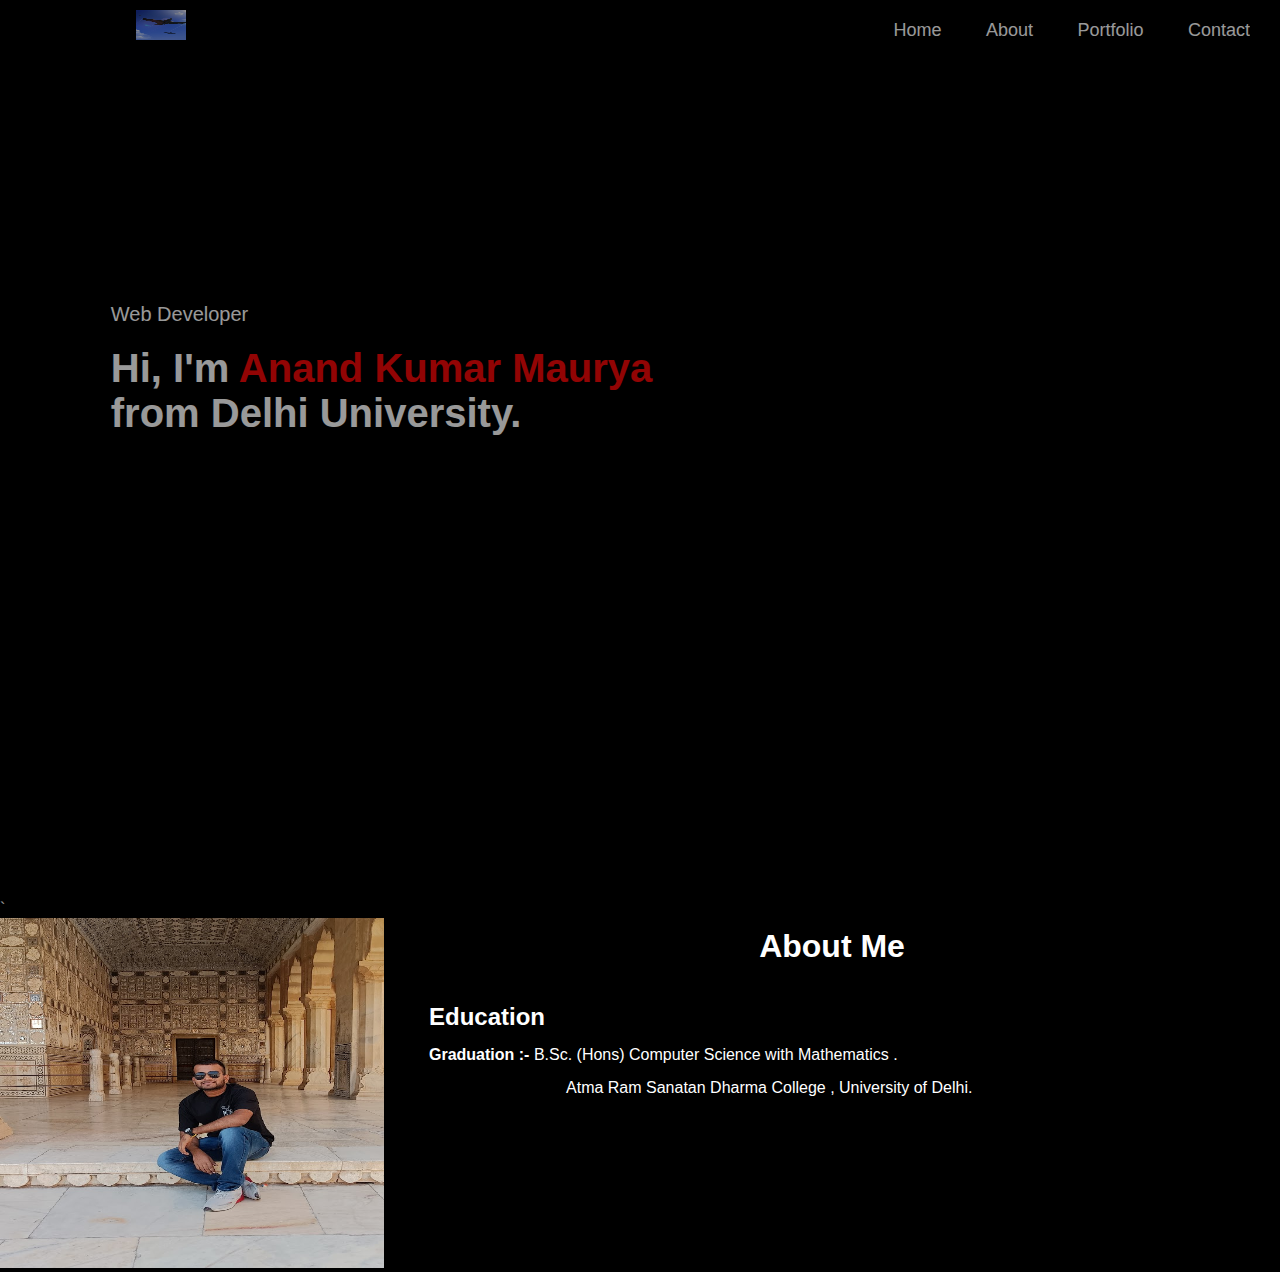
<file: portfolio/index.html>
<!DOCTYPE html>
<html lang="en">
<head>
    <meta charset="UTF-8">
    <meta name="viewport" content="width=device-width, initial-scale=1.0">
    <title>Personal Portfolio</title>
    <link rel="stylesheet" href="style.css">    
</head>
<body>
    <div id="main">
        
        <div id="header"> 
            <div id="container">
                <nav>
                    <img src="../bg.jpg" alt="">
                    <ul>
                        <li><a href="">Home</a></li>
                        <li><a href="">About</a></li>
                        <li><a href="">Portfolio</a></li>
                        <li><a href="">Contact</a></li>
                    </ul>
                </nav>

                <div class="header-text">
                    <p>Web Developer</p>
                    <h1>Hi, I'm <span>Anand Kumar Maurya</span> <br>from Delhi University.</h1>
                </div>
            </div>
    `   </div><br>
        
        <div id="about">
            <div id="img-div">
                <img src="aboutImg.jpg" alt="anand" height="350px" width="100%">
            </div>
            <div id="right-div">
                <div id="rtop"><h1>About Me</h1></div>
                <div id="rbottom"> <h2>Education</h2>
                        <p><b>Graduation :- </b>B.Sc. (Hons) Computer Science 
                            with Mathematics .
                        </p>
                        <p id="clgname">Atma Ram Sanatan Dharma College , University of Delhi.</p>
                
                </div>
            </div>

        </div>


    
    </div>
</body>
</html>
</file>
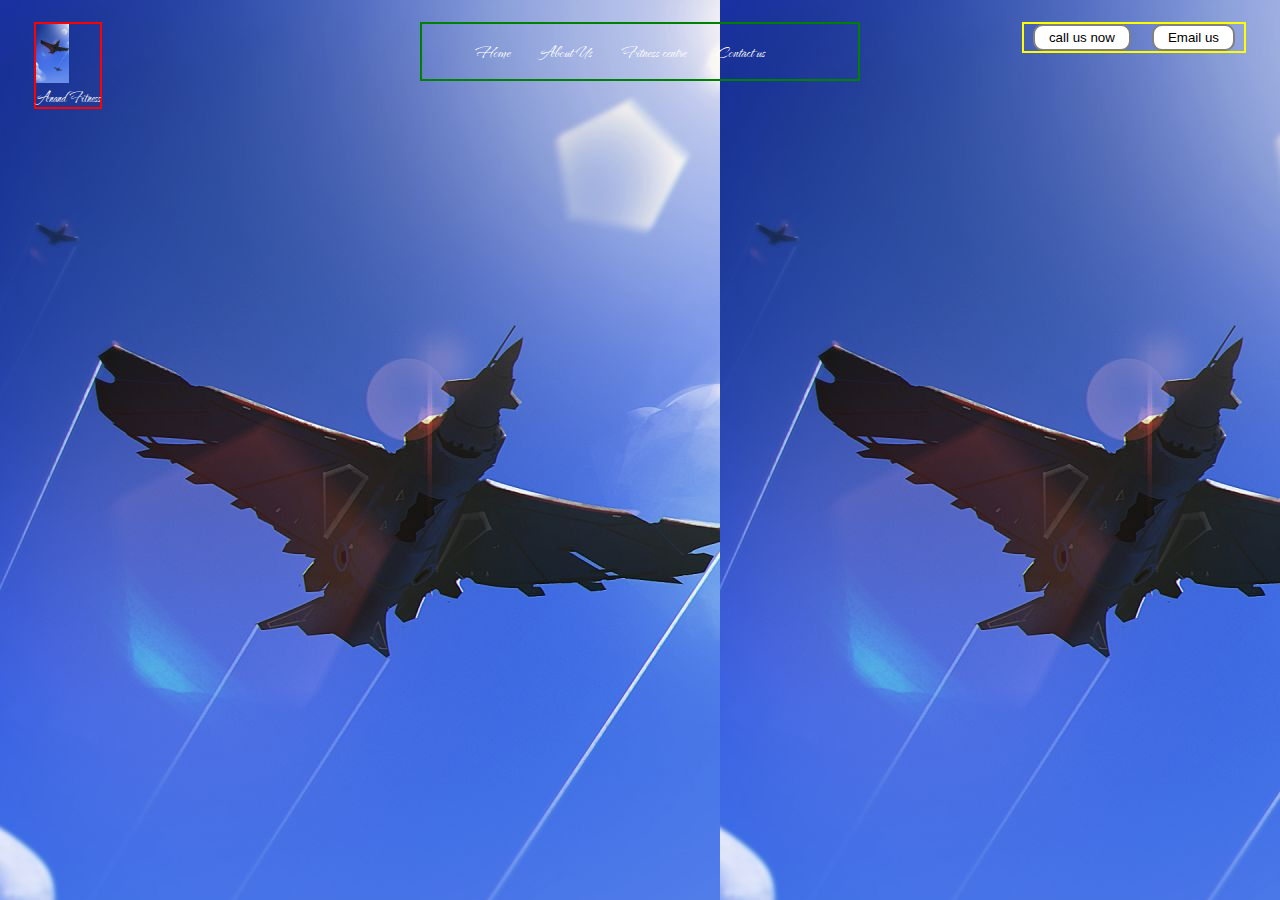
<file: gym_website.html>
<!DOCTYPE html>
<html lang="en">
<head>
    <meta charset="UTF-8">
    <meta http-equiv="X-UA-Compatible" content="IE=edge">
    <meta name="viewport" content="width=device-width, initial-scale=1.0">
    <title>Anand Fitness Centre </title>
</head>
<link rel="stylesheet" hre0f="css/style.css">
<link href="https://fonts.googleapis.com/css2?family=The+Nautigal&display=swap" rel="stylesheet">
<style>
    /* css reset8*/
    body{
        color: white;
        font-family: 'The Nautigal', cursive;
        margin:0px;
        padding: 0px;
        background:url(bg.jpg);
        /* height: 4544px; */
    }
    .left{
        border: 2px solid red;
        display: inline-block;
        position: absolute;
        top:22px;
        left: 34px;
    }
    .mid{
        width: 34%;
        display: block;
        margin: 22px auto;
        border: 2px solid green;

    }
    .right{
        position: absolute;
        display: inline-block;
        border: 2px solid yellow;
        top:22px;
        right: 34px;

    }
    .left img{
        
        width: 33px;
    }
.left div{
    text-align: center;
}
    .navbar li{
        display: inline-block;
        font-size: 19px;
    }
    .navbar li a{
        color: white;
        text-decoration: none ;
        padding: 34px 13px;
    }
    .navbar li a:hover, .navbar li a:active {
        text-decoration: underline;
        color: grey;
    }
    .btn{
        margin: 0px 9px;
        background-color: white;
        color: black;
        padding: 4px 14px;
        border: 2px solid grey ;
        border-radius: 10px;
        cursor: pointer;
    }
    .btn:hover{
        background-color: rgb(83, 77, 77);
    }
</style>
<body>
    <header class="header">
        <!-- left box for logo -->
        <div class="left">
           <img src="bg.jpg" alt="">
           <div>Anand Fitness</div>
        </div>
        <!-- mid box for navbar -->
        <div class="mid">
            <ul class="navbar"> 
                <li><a href="#">Home</a></li>
                <li><a href="#">About Us</a></li>
                <li><a href="#">Fitness centre</a></li>
                <li><a href="#">Contact us </a></li>
            </ul>
        </div>
        <!-- right box for buttons -->
        <div class="right">
            <button class="btn">call us now</button>
            <button class="btn">Email us </button>
        </div>

    </header>

</body>
</html>
</file>
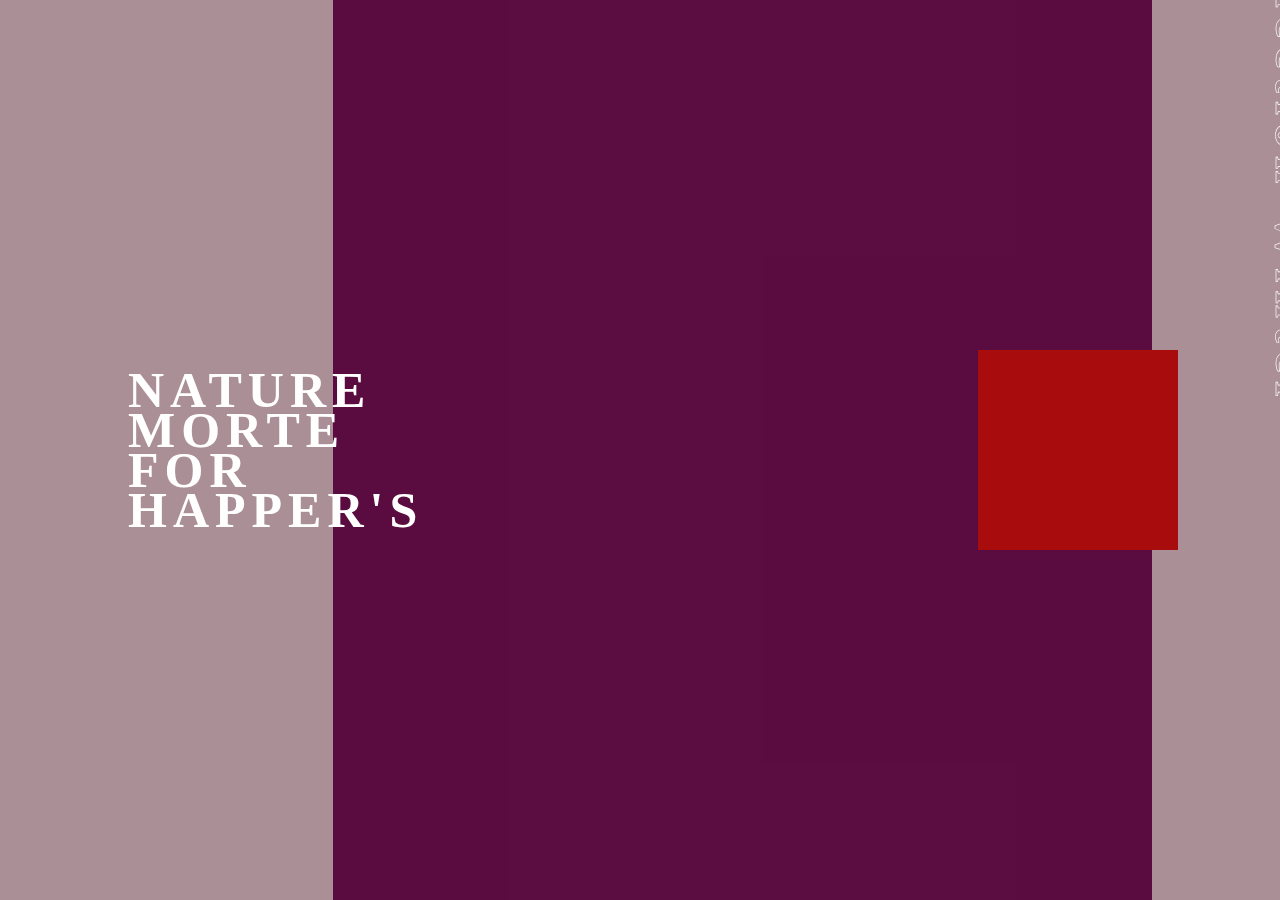
<file: LandingPages/landingPage1.html>
<!DOCTYPE html>
<html lang="en">
<head>
    <meta charset="UTF-8">
    <meta name="viewport" content="width=device-width, initial-scale=1.0">
    <title>Landing Page 1</title>
    <link rel="stylesheet" href="landingPage1.css">
</head>
<body>
    <div id="main">
        <div id="part1"></div>
        <div id="part2">
            <div id="overlay"></div>
        </div>
        <div id="part3"></div>
        <div id="text-div">
            <h1>Nature</h1>
            <h1>Morte</h1>
            <h1>For</h1>
            <h1>Happer's</h1>
        </div>
        <div id="small-img-div">
            <div id="overlay"></div>
        </div>
        <div id="vertical-text">
            <h1>Selection Winter</h1>
        </div>

    </div>
</body>
</html>
</file>
<file: portfolio/style.css>
*{
    margin: 0%;
    padding: 0%;
    font-family: sans-serif;
    box-sizing: border-box;
}
html,body{
    background-color: black;
    color: white;
    height: 100%;
    width: 100%;
}
#main{
    height: 100%;
    width: 100%;
    /* display: flex; */
}

#header{
    background-image: url(https://lh3.googleusercontent.com/pw/[base64]w379-h876-s-no?authuser=1);
    background-size: 300px 100%;
    background-repeat: no-repeat;
    background-position: right;
    width: 100%;
    height: 100%;
    /* margin-left: 32 %; */
    opacity: .6;
    justify-content: center;
    /* background-color: red; */
}

#container{
    height: 100%;
    width: 100%;
    padding: 10px 10px;
}
#container img{
    height: 30px;
    width: 50px;
    margin-left: 10%;
    /* padding-top: 30px; */
}
#container nav{
    display: flex;
    justify-content:space-between ;
    flex-wrap: wrap;

}

#container nav ul li{
    padding: 10px 20px;
    display: inline-block;
    list-style: none;
}
#container nav ul li a{
    text-decoration: none;
    color: white;
    font-size: 18px;
    position: relative;
}
#container nav ul li a::after{
    content: '';
    width: 0;
    height: 3px;
    background: red;
    position: absolute;
    left: 0;
    bottom: -6px;
    transition:0.8s;


}
#container nav ul li a:hover::after{
    width: 100%;
}

.header-text{
    margin-top: 20%;
    margin-left: 8%;
    font-size: 20px;
}
.header-text h1{
    margin-top: 20px;
    
    font-size: 40px;

}
.header-text h1 span{
    color: rgb(244, 8, 8);
}

#about{
    height: 350px;
    display: flex;
    width: 100%;
    /* background-color: red; */
}
#img-div{
    height: 350px;
    width: 30%;
}
#right-div{
    /* background-color: yellow; */
    height: 350px;
    width: 70%;
}
#rtop{
    /* background-color: red; */
    width: 100%;
    height: 40px;
    /* text-align: center; */
    
}
#rtop h1{
    margin-top:10px;
    /* font-size: 20px; */
    font-weight: bold;
    text-align: center;
}
#rbottom{
    width: 100%;
    height: 275px;
    padding:35px 45px;
    /* background-color: green; */
}
#rbottom p{
    margin-top: 15px;
}
#clgname{
    margin-left: 17%;
}
</file>
<file: LandingPages/landingPage1.css>
*{
    margin: 0;
    padding: 0;
    box-sizing: border-box;
}

html,body{
    height: 100%;
    width: 100%;
}

#main{
    background-color: #ab8f97;
    height: 100%;
    width: 100%;
    display: flex;
}

#part1{
    height: 100%;
    width: 26%;
    /* background-color: green; */
}
#part2{
    height: 100%;
    width: 64%;
    background-color: rgb(128, 0, 85);
    /* background-image: url(https://images.unsplash.com/photo-1524504388940-b1c1722653e1?ixlib=rb-4.0.3&ixid=M3wxMjA3fDB8MHxzZWFyY2h8Nnx8bW9kZWx8ZW58MHx8MHx8fDA%3D&auto=format&fit=crop&w=600&q=60); */
    background-image: url(https://images.unsplash.com/photo-1524504388940-b1c1722653e1?ixlib=rb-4.0.3&ixid=M3wxMjA3fDB8MHxwaG90by1wYWdlfHx8fGVufDB8fHx8fA%3D%3D&auto=format&fit=crop&w=1887&q=80);

    background-size: cover;
    background-position: center;

}

#overlay{
    height: 100%;
    width: 100%;
    background-color: #201e1f63;
}
#part3{
    height: 100%;
    width: 10%;
    /* background-color: rgb(36, 0, 128); */
}
#text-div{
    /* height: 200px; */
    width: 300px;
    position: absolute;
    left: 10%;
    top: 50%;
    transform: translate(0,-50%);
    /* background-color: red; */
}
#text-div>h1{
    font-size: 50px;
    letter-spacing: 6px;
    font-family: monument;
    color: white;
    font-weight: 900;
    text-transform: uppercase;
    line-height: 40px;
    
}
#small-img-div{
    height: 200px;
    width: 200px;
    position: absolute;
    top: 50%;
    right: 8%;
    transform: translate(0,-50%);
    background-color: red;
    background-image: url(https://images.unsplash.com/photo-1524504542391-127872011665?ixlib=rb-4.0.3&ixid=M3wxMjA3fDB8MHxwaG90by1wYWdlfHx8fGVufDB8fHx8fA%3D%3D&auto=format&fit=crop&w=1887&q=80);
    background-position: center;
    background-size: cover;
}
#vertical-text{
    position: absolute;
    /* background-color: red; */
    /* width: 100%; */
    transform: rotate(90deg);
    transform-origin: 0% 0%;
    right:-41%;
    top: -8%;
}
#vertical-text h1{
    font-size: 50px;
    font-weight: 900;
    font-family: monument;
    color: transparent;
    -webkit-text-stroke-width: .6px;
    letter-spacing: 8px;
    -webkit-text-stroke-color: white;
}
</file>
